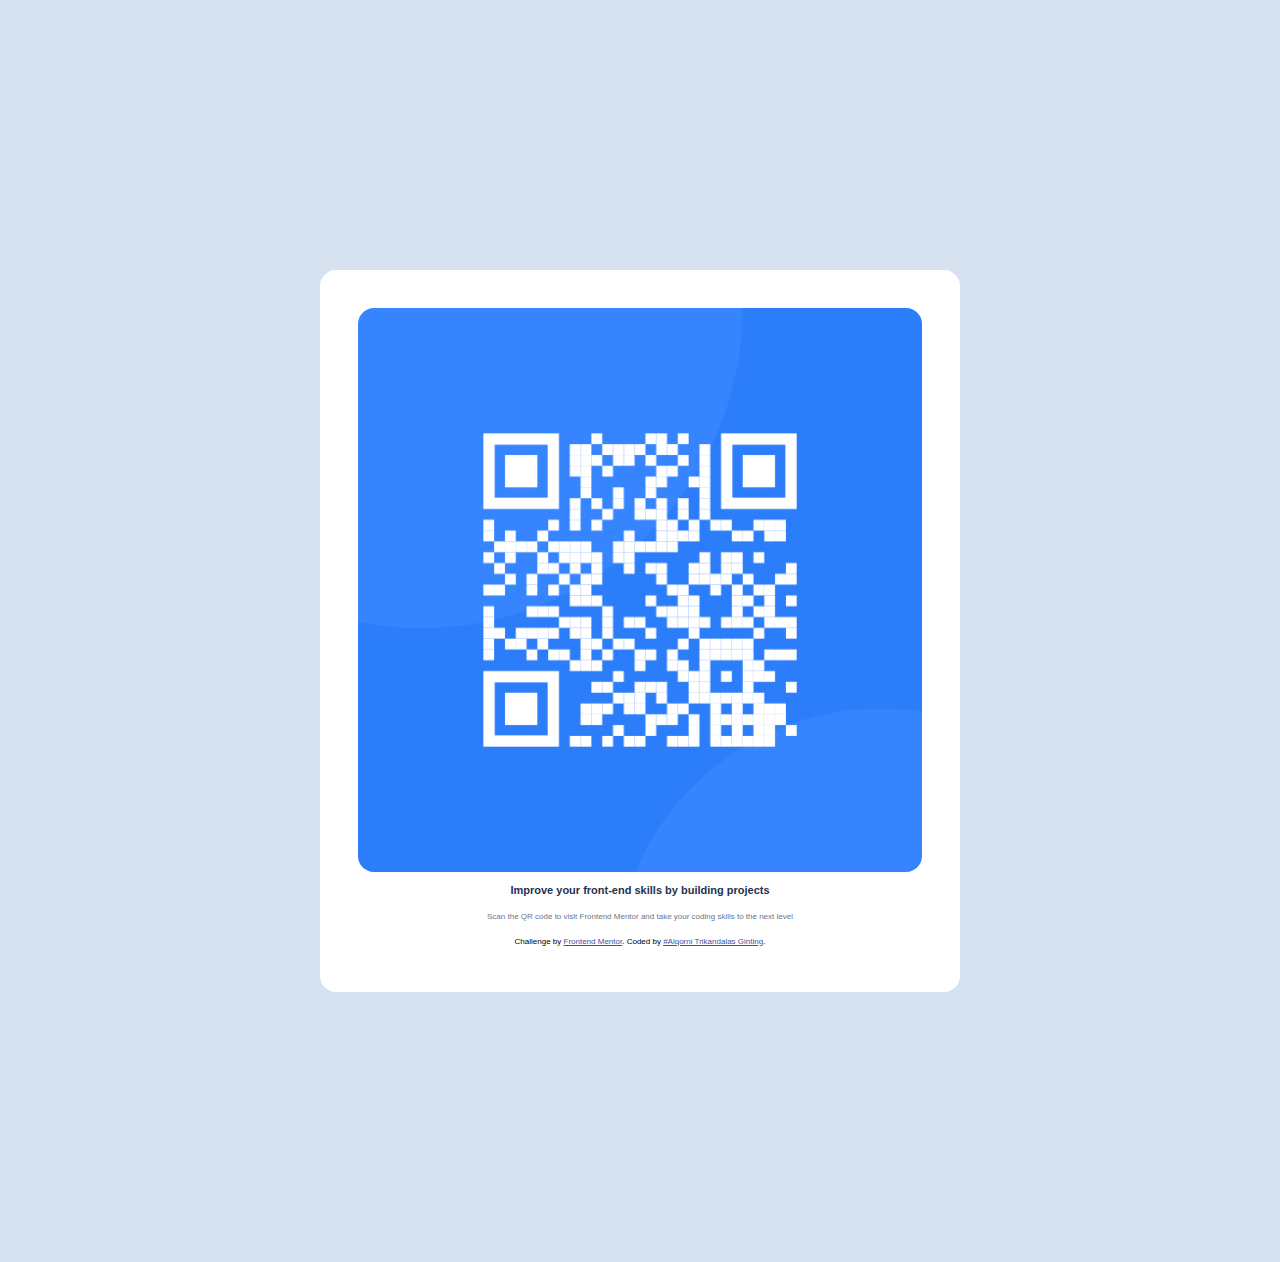
<file: index.html>
<!DOCTYPE html>
<html lang="en">
<head>
  <meta charset="UTF-8">
  <meta name="viewport" content="width=device-width, initial-scale=1.0"> <!-- displays site properly based on user's device -->

  <link rel="icon" type="image/png" sizes="32x32" href="./images/favicon-32x32.png">
  
  <title>Frontend Mentor | QR code component</title>

  <!-- Feel free to remove these styles or customise in your own stylesheet 👍 -->
  <link rel="stylesheet" href="style.css">
</head>
<body>
  <div class="container">
  <header>
    <img src="images/image-qr-code.png" alt="QR code" title="QR code">
  </header>
  <main>
    <h1>Improve your front-end skills by building projects</h1>
  </main>
  <footer>
    <p>
    Scan the QR code to visit Frontend Mentor and take your coding skills to the next level</p>
    <div class="attribution">
      Challenge by <a href="https://www.frontendmentor.io?ref=challenge" target="_blank">Frontend Mentor</a>. 
      Coded by <a href="#Alqorni Trikandalas Ginting">#Alqorni Trikandalas Ginting</a>.</div>
  </footer>
  </div>
</body>
</html>
</file>
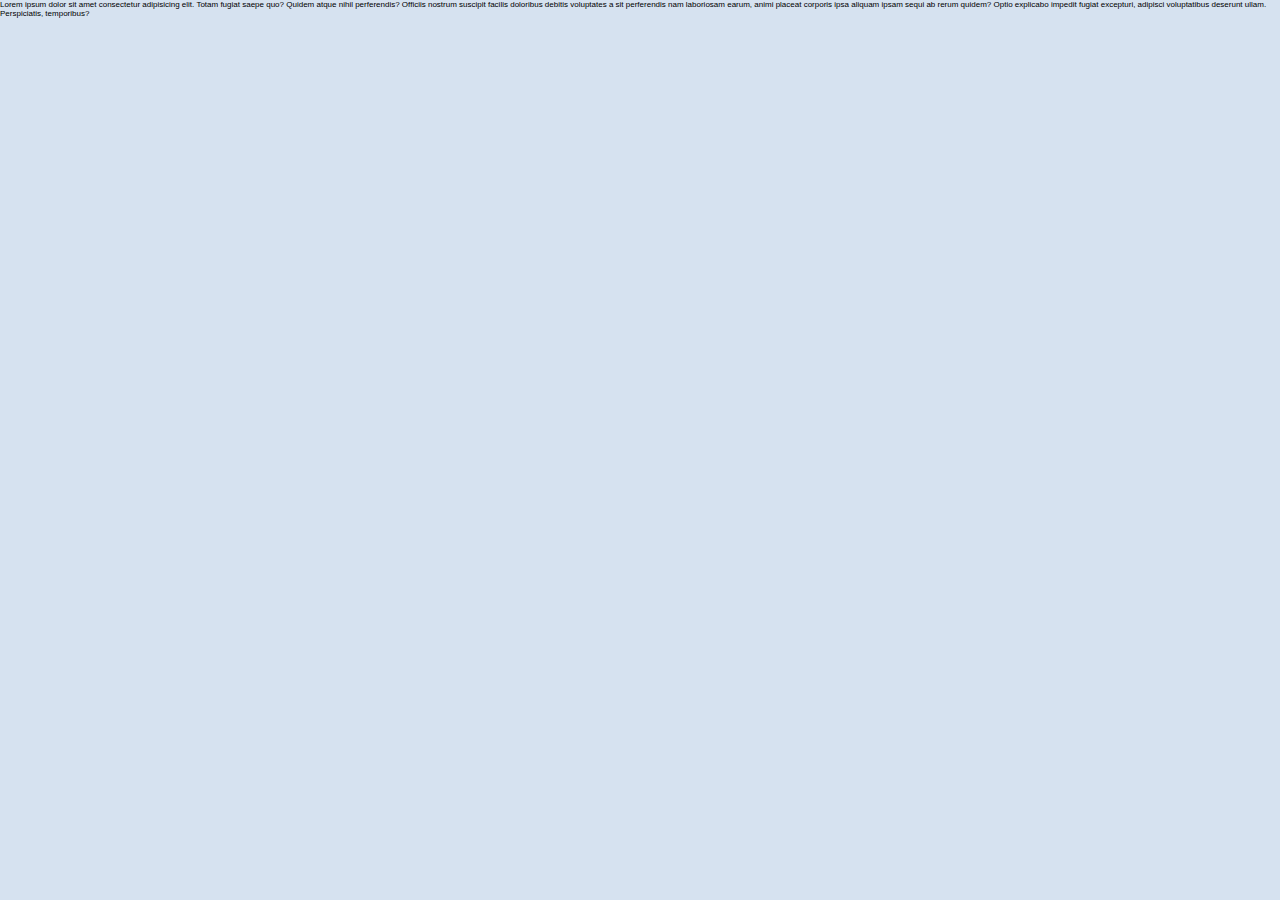
<file: coba.html>
<!DOCTYPE html>
<html lang="en">
<head>
    <meta charset="UTF-8">
    <meta name="viewport" content="width=device-width, initial-scale=1.0">
    <title>Document</title>
    <link rel="stylesheet" href="style.css">
</head>
<body>
   <p>
    Lorem ipsum dolor sit amet consectetur adipisicing elit. Totam fugiat saepe quo? Quidem atque nihil perferendis? Officiis nostrum suscipit facilis doloribus debitis voluptates a sit perferendis nam laboriosam earum, animi placeat corporis ipsa aliquam ipsam sequi ab rerum quidem? Optio explicabo impedit fugiat excepturi, adipisci voluptatibus deserunt ullam. Perspiciatis, temporibus?
   </p>
</body>
</html>
</file>
<file: style.css>
@import url(https://fonts.google.com/specimen/Outfit);

*{
    margin: 0;
    padding: 0;
    box-sizing: border-box;
}
.attribution { 
    font-size: 11px; 
    text-align: center;
    color:black;
    margin-top: 1rem; 
}
.attribution a { 
    color: hsl(228, 45%, 44%);
}

body{
    background-color: hsl(212, 45%, 89%);
    font-family: "Outfit", sans-serif;
    font-weight: 400;
}


.container{
    display: flex;
    flex-direction: column;
    justify-content: center;
    align-items: center;
    background-color: white;
    border-radius: 1rem;
    margin: 30vh auto;
    padding: 3%;
    width: 50%;
    text-align: center;
}

img{
    border-radius: 1rem;
    width: 100%;
}

h1{
    color:hsl(218, 44%, 22%);
}
footer{
    color: hsl(216, 15%, 48%);
}

main, footer{
    margin: 0.5rem;
}
p{
    font-size: 15px;
}

@media screen and (min-width: 375px) {
    h1{
        font-size: 11px;
    }
    p{
        font-size: 8px;
    }
    .attribution { 
        font-size: 8px; 
        text-align: center;
        color:black;
        margin-top: 1rem; 
    }
}

@media screen and (min-width: 1440px) {
    h1{
        font-size: 45px;
        line-height: 1.4;
        padding: 1%;
    }
    p{
        font-size: 35px;
        line-height: 1.4;
    }
    .attribution { 
        font-size: 35px; 
        text-align: center;
        color:black;
        margin-top: 1rem; 
        line-height: 1.4;
    }
}
</file>
